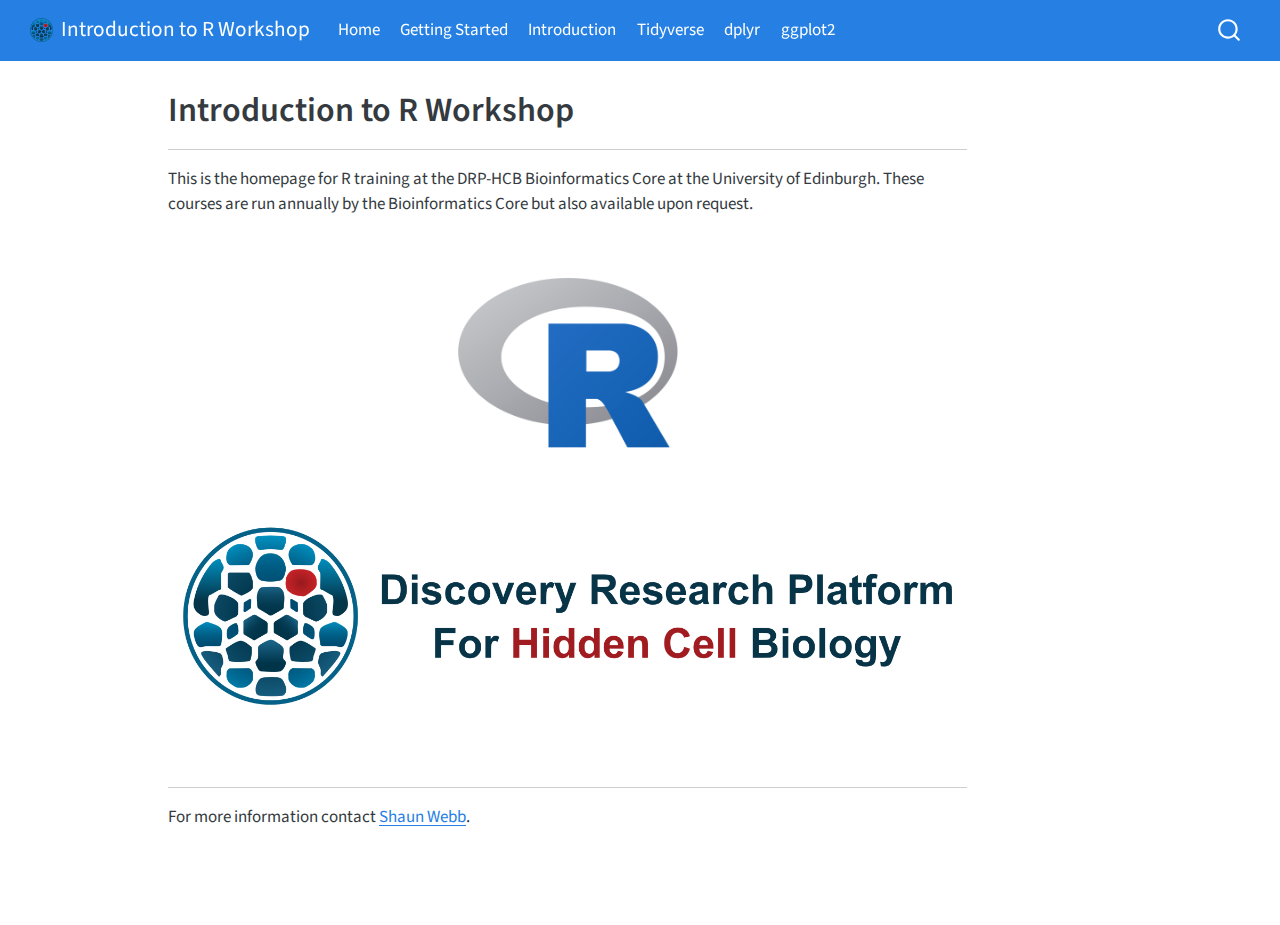
<file: docs/index.html>
<!DOCTYPE html>
<html xmlns="http://www.w3.org/1999/xhtml" lang="en" xml:lang="en"><head>

<meta charset="utf-8">
<meta name="generator" content="quarto-1.4.554">

<meta name="viewport" content="width=device-width, initial-scale=1.0, user-scalable=yes">


<title>Introduction to R Workshop</title>
<style>
code{white-space: pre-wrap;}
span.smallcaps{font-variant: small-caps;}
div.columns{display: flex; gap: min(4vw, 1.5em);}
div.column{flex: auto; overflow-x: auto;}
div.hanging-indent{margin-left: 1.5em; text-indent: -1.5em;}
ul.task-list{list-style: none;}
ul.task-list li input[type="checkbox"] {
  width: 0.8em;
  margin: 0 0.8em 0.2em -1em; /* quarto-specific, see https://github.com/quarto-dev/quarto-cli/issues/4556 */ 
  vertical-align: middle;
}
</style>


<script src="site_libs/quarto-nav/quarto-nav.js"></script>
<script src="site_libs/quarto-nav/headroom.min.js"></script>
<script src="site_libs/clipboard/clipboard.min.js"></script>
<script src="site_libs/quarto-search/autocomplete.umd.js"></script>
<script src="site_libs/quarto-search/fuse.min.js"></script>
<script src="site_libs/quarto-search/quarto-search.js"></script>
<meta name="quarto:offset" content="./">
<script src="site_libs/quarto-html/quarto.js"></script>
<script src="site_libs/quarto-html/popper.min.js"></script>
<script src="site_libs/quarto-html/tippy.umd.min.js"></script>
<script src="site_libs/quarto-html/anchor.min.js"></script>
<link href="site_libs/quarto-html/tippy.css" rel="stylesheet">
<link href="site_libs/quarto-html/quarto-syntax-highlighting.css" rel="stylesheet" id="quarto-text-highlighting-styles">
<script src="site_libs/bootstrap/bootstrap.min.js"></script>
<link href="site_libs/bootstrap/bootstrap-icons.css" rel="stylesheet">
<link href="site_libs/bootstrap/bootstrap.min.css" rel="stylesheet" id="quarto-bootstrap" data-mode="light">
<script id="quarto-search-options" type="application/json">{
  "location": "navbar",
  "copy-button": false,
  "collapse-after": 3,
  "panel-placement": "end",
  "type": "overlay",
  "limit": 50,
  "keyboard-shortcut": [
    "f",
    "/",
    "s"
  ],
  "show-item-context": false,
  "language": {
    "search-no-results-text": "No results",
    "search-matching-documents-text": "matching documents",
    "search-copy-link-title": "Copy link to search",
    "search-hide-matches-text": "Hide additional matches",
    "search-more-match-text": "more match in this document",
    "search-more-matches-text": "more matches in this document",
    "search-clear-button-title": "Clear",
    "search-text-placeholder": "",
    "search-detached-cancel-button-title": "Cancel",
    "search-submit-button-title": "Submit",
    "search-label": "Search"
  }
}</script>


<link rel="stylesheet" href="styles.css">
</head>

<body class="nav-fixed">

<div id="quarto-search-results"></div>
  <header id="quarto-header" class="headroom fixed-top">
    <nav class="navbar navbar-expand-lg " data-bs-theme="dark">
      <div class="navbar-container container-fluid">
      <div class="navbar-brand-container mx-auto">
    <a href="./index.html" class="navbar-brand navbar-brand-logo">
    <img src="./images/DRP_Logo_only_square_transparent.png" alt="" class="navbar-logo">
    </a>
    <a class="navbar-brand" href="./index.html">
    <span class="navbar-title">Introduction to R Workshop</span>
    </a>
  </div>
            <div id="quarto-search" class="" title="Search"></div>
          <button class="navbar-toggler" type="button" data-bs-toggle="collapse" data-bs-target="#navbarCollapse" aria-controls="navbarCollapse" aria-expanded="false" aria-label="Toggle navigation" onclick="if (window.quartoToggleHeadroom) { window.quartoToggleHeadroom(); }">
  <span class="navbar-toggler-icon"></span>
</button>
          <div class="collapse navbar-collapse" id="navbarCollapse">
            <ul class="navbar-nav navbar-nav-scroll me-auto">
  <li class="nav-item">
    <a class="nav-link active" href="./index.html" aria-current="page"> 
<span class="menu-text">Home</span></a>
  </li>  
  <li class="nav-item">
    <a class="nav-link" href="./01-start.html"> 
<span class="menu-text">Getting Started</span></a>
  </li>  
  <li class="nav-item">
    <a class="nav-link" href="./02-IntroR.html"> 
<span class="menu-text">Introduction</span></a>
  </li>  
  <li class="nav-item">
    <a class="nav-link" href="./03-tidyverse.html"> 
<span class="menu-text">Tidyverse</span></a>
  </li>  
  <li class="nav-item">
    <a class="nav-link" href="./04-dplyr.html"> 
<span class="menu-text">dplyr</span></a>
  </li>  
  <li class="nav-item">
    <a class="nav-link" href="./05-ggplot2.html"> 
<span class="menu-text">ggplot2</span></a>
  </li>  
</ul>
          </div> <!-- /navcollapse -->
          <div class="quarto-navbar-tools">
</div>
      </div> <!-- /container-fluid -->
    </nav>
</header>
<!-- content -->
<div id="quarto-content" class="quarto-container page-columns page-rows-contents page-layout-article page-navbar">
<!-- sidebar -->
<!-- margin-sidebar -->
    <div id="quarto-margin-sidebar" class="sidebar margin-sidebar">
        
    </div>
<!-- main -->
<main class="content" id="quarto-document-content">

<header id="title-block-header" class="quarto-title-block default">
<div class="quarto-title">
<h1 class="title">Introduction to R Workshop</h1>
</div>



<div class="quarto-title-meta">

    
  
    
  </div>
  


</header>


<hr>
<p>This is the homepage for R training at the DRP-HCB Bioinformatics Core at the University of Edinburgh. These courses are run annually by the Bioinformatics Core but also available upon request.</p>
<p><br></p>
<div class="quarto-figure quarto-figure-center">
<figure class="figure">
<p><img src="images/R_logo.png" class="img-fluid quarto-figure quarto-figure-center figure-img" width="220"></p>
</figure>
</div>
<p><br></p>
<div class="quarto-figure quarto-figure-center">
<figure class="figure">
<p><img src="images/DRP_banner_transparent2.png" class="img-fluid quarto-figure quarto-figure-center figure-img"></p>
</figure>
</div>
<p><br></p>
<hr>
<p>For more information contact <a href="mailto:shaun.webb@ed.ac.uk">Shaun Webb</a>.</p>



</main> <!-- /main -->
<script id="quarto-html-after-body" type="application/javascript">
window.document.addEventListener("DOMContentLoaded", function (event) {
  const toggleBodyColorMode = (bsSheetEl) => {
    const mode = bsSheetEl.getAttribute("data-mode");
    const bodyEl = window.document.querySelector("body");
    if (mode === "dark") {
      bodyEl.classList.add("quarto-dark");
      bodyEl.classList.remove("quarto-light");
    } else {
      bodyEl.classList.add("quarto-light");
      bodyEl.classList.remove("quarto-dark");
    }
  }
  const toggleBodyColorPrimary = () => {
    const bsSheetEl = window.document.querySelector("link#quarto-bootstrap");
    if (bsSheetEl) {
      toggleBodyColorMode(bsSheetEl);
    }
  }
  toggleBodyColorPrimary();  
  const icon = "";
  const anchorJS = new window.AnchorJS();
  anchorJS.options = {
    placement: 'right',
    icon: icon
  };
  anchorJS.add('.anchored');
  const isCodeAnnotation = (el) => {
    for (const clz of el.classList) {
      if (clz.startsWith('code-annotation-')) {                     
        return true;
      }
    }
    return false;
  }
  const clipboard = new window.ClipboardJS('.code-copy-button', {
    text: function(trigger) {
      const codeEl = trigger.previousElementSibling.cloneNode(true);
      for (const childEl of codeEl.children) {
        if (isCodeAnnotation(childEl)) {
          childEl.remove();
        }
      }
      return codeEl.innerText;
    }
  });
  clipboard.on('success', function(e) {
    // button target
    const button = e.trigger;
    // don't keep focus
    button.blur();
    // flash "checked"
    button.classList.add('code-copy-button-checked');
    var currentTitle = button.getAttribute("title");
    button.setAttribute("title", "Copied!");
    let tooltip;
    if (window.bootstrap) {
      button.setAttribute("data-bs-toggle", "tooltip");
      button.setAttribute("data-bs-placement", "left");
      button.setAttribute("data-bs-title", "Copied!");
      tooltip = new bootstrap.Tooltip(button, 
        { trigger: "manual", 
          customClass: "code-copy-button-tooltip",
          offset: [0, -8]});
      tooltip.show();    
    }
    setTimeout(function() {
      if (tooltip) {
        tooltip.hide();
        button.removeAttribute("data-bs-title");
        button.removeAttribute("data-bs-toggle");
        button.removeAttribute("data-bs-placement");
      }
      button.setAttribute("title", currentTitle);
      button.classList.remove('code-copy-button-checked');
    }, 1000);
    // clear code selection
    e.clearSelection();
  });
    var localhostRegex = new RegExp(/^(?:http|https):\/\/localhost\:?[0-9]*\//);
    var mailtoRegex = new RegExp(/^mailto:/);
      var filterRegex = new RegExp('/' + window.location.host + '/');
    var isInternal = (href) => {
        return filterRegex.test(href) || localhostRegex.test(href) || mailtoRegex.test(href);
    }
    // Inspect non-navigation links and adorn them if external
 	var links = window.document.querySelectorAll('a[href]:not(.nav-link):not(.navbar-brand):not(.toc-action):not(.sidebar-link):not(.sidebar-item-toggle):not(.pagination-link):not(.no-external):not([aria-hidden]):not(.dropdown-item):not(.quarto-navigation-tool)');
    for (var i=0; i<links.length; i++) {
      const link = links[i];
      if (!isInternal(link.href)) {
        // undo the damage that might have been done by quarto-nav.js in the case of
        // links that we want to consider external
        if (link.dataset.originalHref !== undefined) {
          link.href = link.dataset.originalHref;
        }
          // target, if specified
          link.setAttribute("target", "_blank");
          if (link.getAttribute("rel") === null) {
            link.setAttribute("rel", "noopener");
          }
      }
    }
  function tippyHover(el, contentFn, onTriggerFn, onUntriggerFn) {
    const config = {
      allowHTML: true,
      maxWidth: 500,
      delay: 100,
      arrow: false,
      appendTo: function(el) {
          return el.parentElement;
      },
      interactive: true,
      interactiveBorder: 10,
      theme: 'quarto',
      placement: 'bottom-start',
    };
    if (contentFn) {
      config.content = contentFn;
    }
    if (onTriggerFn) {
      config.onTrigger = onTriggerFn;
    }
    if (onUntriggerFn) {
      config.onUntrigger = onUntriggerFn;
    }
    window.tippy(el, config); 
  }
  const noterefs = window.document.querySelectorAll('a[role="doc-noteref"]');
  for (var i=0; i<noterefs.length; i++) {
    const ref = noterefs[i];
    tippyHover(ref, function() {
      // use id or data attribute instead here
      let href = ref.getAttribute('data-footnote-href') || ref.getAttribute('href');
      try { href = new URL(href).hash; } catch {}
      const id = href.replace(/^#\/?/, "");
      const note = window.document.getElementById(id);
      if (note) {
        return note.innerHTML;
      } else {
        return "";
      }
    });
  }
  const xrefs = window.document.querySelectorAll('a.quarto-xref');
  const processXRef = (id, note) => {
    // Strip column container classes
    const stripColumnClz = (el) => {
      el.classList.remove("page-full", "page-columns");
      if (el.children) {
        for (const child of el.children) {
          stripColumnClz(child);
        }
      }
    }
    stripColumnClz(note)
    if (id === null || id.startsWith('sec-')) {
      // Special case sections, only their first couple elements
      const container = document.createElement("div");
      if (note.children && note.children.length > 2) {
        container.appendChild(note.children[0].cloneNode(true));
        for (let i = 1; i < note.children.length; i++) {
          const child = note.children[i];
          if (child.tagName === "P" && child.innerText === "") {
            continue;
          } else {
            container.appendChild(child.cloneNode(true));
            break;
          }
        }
        if (window.Quarto?.typesetMath) {
          window.Quarto.typesetMath(container);
        }
        return container.innerHTML
      } else {
        if (window.Quarto?.typesetMath) {
          window.Quarto.typesetMath(note);
        }
        return note.innerHTML;
      }
    } else {
      // Remove any anchor links if they are present
      const anchorLink = note.querySelector('a.anchorjs-link');
      if (anchorLink) {
        anchorLink.remove();
      }
      if (window.Quarto?.typesetMath) {
        window.Quarto.typesetMath(note);
      }
      // TODO in 1.5, we should make sure this works without a callout special case
      if (note.classList.contains("callout")) {
        return note.outerHTML;
      } else {
        return note.innerHTML;
      }
    }
  }
  for (var i=0; i<xrefs.length; i++) {
    const xref = xrefs[i];
    tippyHover(xref, undefined, function(instance) {
      instance.disable();
      let url = xref.getAttribute('href');
      let hash = undefined; 
      if (url.startsWith('#')) {
        hash = url;
      } else {
        try { hash = new URL(url).hash; } catch {}
      }
      if (hash) {
        const id = hash.replace(/^#\/?/, "");
        const note = window.document.getElementById(id);
        if (note !== null) {
          try {
            const html = processXRef(id, note.cloneNode(true));
            instance.setContent(html);
          } finally {
            instance.enable();
            instance.show();
          }
        } else {
          // See if we can fetch this
          fetch(url.split('#')[0])
          .then(res => res.text())
          .then(html => {
            const parser = new DOMParser();
            const htmlDoc = parser.parseFromString(html, "text/html");
            const note = htmlDoc.getElementById(id);
            if (note !== null) {
              const html = processXRef(id, note);
              instance.setContent(html);
            } 
          }).finally(() => {
            instance.enable();
            instance.show();
          });
        }
      } else {
        // See if we can fetch a full url (with no hash to target)
        // This is a special case and we should probably do some content thinning / targeting
        fetch(url)
        .then(res => res.text())
        .then(html => {
          const parser = new DOMParser();
          const htmlDoc = parser.parseFromString(html, "text/html");
          const note = htmlDoc.querySelector('main.content');
          if (note !== null) {
            // This should only happen for chapter cross references
            // (since there is no id in the URL)
            // remove the first header
            if (note.children.length > 0 && note.children[0].tagName === "HEADER") {
              note.children[0].remove();
            }
            const html = processXRef(null, note);
            instance.setContent(html);
          } 
        }).finally(() => {
          instance.enable();
          instance.show();
        });
      }
    }, function(instance) {
    });
  }
      let selectedAnnoteEl;
      const selectorForAnnotation = ( cell, annotation) => {
        let cellAttr = 'data-code-cell="' + cell + '"';
        let lineAttr = 'data-code-annotation="' +  annotation + '"';
        const selector = 'span[' + cellAttr + '][' + lineAttr + ']';
        return selector;
      }
      const selectCodeLines = (annoteEl) => {
        const doc = window.document;
        const targetCell = annoteEl.getAttribute("data-target-cell");
        const targetAnnotation = annoteEl.getAttribute("data-target-annotation");
        const annoteSpan = window.document.querySelector(selectorForAnnotation(targetCell, targetAnnotation));
        const lines = annoteSpan.getAttribute("data-code-lines").split(",");
        const lineIds = lines.map((line) => {
          return targetCell + "-" + line;
        })
        let top = null;
        let height = null;
        let parent = null;
        if (lineIds.length > 0) {
            //compute the position of the single el (top and bottom and make a div)
            const el = window.document.getElementById(lineIds[0]);
            top = el.offsetTop;
            height = el.offsetHeight;
            parent = el.parentElement.parentElement;
          if (lineIds.length > 1) {
            const lastEl = window.document.getElementById(lineIds[lineIds.length - 1]);
            const bottom = lastEl.offsetTop + lastEl.offsetHeight;
            height = bottom - top;
          }
          if (top !== null && height !== null && parent !== null) {
            // cook up a div (if necessary) and position it 
            let div = window.document.getElementById("code-annotation-line-highlight");
            if (div === null) {
              div = window.document.createElement("div");
              div.setAttribute("id", "code-annotation-line-highlight");
              div.style.position = 'absolute';
              parent.appendChild(div);
            }
            div.style.top = top - 2 + "px";
            div.style.height = height + 4 + "px";
            div.style.left = 0;
            let gutterDiv = window.document.getElementById("code-annotation-line-highlight-gutter");
            if (gutterDiv === null) {
              gutterDiv = window.document.createElement("div");
              gutterDiv.setAttribute("id", "code-annotation-line-highlight-gutter");
              gutterDiv.style.position = 'absolute';
              const codeCell = window.document.getElementById(targetCell);
              const gutter = codeCell.querySelector('.code-annotation-gutter');
              gutter.appendChild(gutterDiv);
            }
            gutterDiv.style.top = top - 2 + "px";
            gutterDiv.style.height = height + 4 + "px";
          }
          selectedAnnoteEl = annoteEl;
        }
      };
      const unselectCodeLines = () => {
        const elementsIds = ["code-annotation-line-highlight", "code-annotation-line-highlight-gutter"];
        elementsIds.forEach((elId) => {
          const div = window.document.getElementById(elId);
          if (div) {
            div.remove();
          }
        });
        selectedAnnoteEl = undefined;
      };
        // Handle positioning of the toggle
    window.addEventListener(
      "resize",
      throttle(() => {
        elRect = undefined;
        if (selectedAnnoteEl) {
          selectCodeLines(selectedAnnoteEl);
        }
      }, 10)
    );
    function throttle(fn, ms) {
    let throttle = false;
    let timer;
      return (...args) => {
        if(!throttle) { // first call gets through
            fn.apply(this, args);
            throttle = true;
        } else { // all the others get throttled
            if(timer) clearTimeout(timer); // cancel #2
            timer = setTimeout(() => {
              fn.apply(this, args);
              timer = throttle = false;
            }, ms);
        }
      };
    }
      // Attach click handler to the DT
      const annoteDls = window.document.querySelectorAll('dt[data-target-cell]');
      for (const annoteDlNode of annoteDls) {
        annoteDlNode.addEventListener('click', (event) => {
          const clickedEl = event.target;
          if (clickedEl !== selectedAnnoteEl) {
            unselectCodeLines();
            const activeEl = window.document.querySelector('dt[data-target-cell].code-annotation-active');
            if (activeEl) {
              activeEl.classList.remove('code-annotation-active');
            }
            selectCodeLines(clickedEl);
            clickedEl.classList.add('code-annotation-active');
          } else {
            // Unselect the line
            unselectCodeLines();
            clickedEl.classList.remove('code-annotation-active');
          }
        });
      }
  const findCites = (el) => {
    const parentEl = el.parentElement;
    if (parentEl) {
      const cites = parentEl.dataset.cites;
      if (cites) {
        return {
          el,
          cites: cites.split(' ')
        };
      } else {
        return findCites(el.parentElement)
      }
    } else {
      return undefined;
    }
  };
  var bibliorefs = window.document.querySelectorAll('a[role="doc-biblioref"]');
  for (var i=0; i<bibliorefs.length; i++) {
    const ref = bibliorefs[i];
    const citeInfo = findCites(ref);
    if (citeInfo) {
      tippyHover(citeInfo.el, function() {
        var popup = window.document.createElement('div');
        citeInfo.cites.forEach(function(cite) {
          var citeDiv = window.document.createElement('div');
          citeDiv.classList.add('hanging-indent');
          citeDiv.classList.add('csl-entry');
          var biblioDiv = window.document.getElementById('ref-' + cite);
          if (biblioDiv) {
            citeDiv.innerHTML = biblioDiv.innerHTML;
          }
          popup.appendChild(citeDiv);
        });
        return popup.innerHTML;
      });
    }
  }
});
</script>
</div> <!-- /content -->




</body></html>
</file>
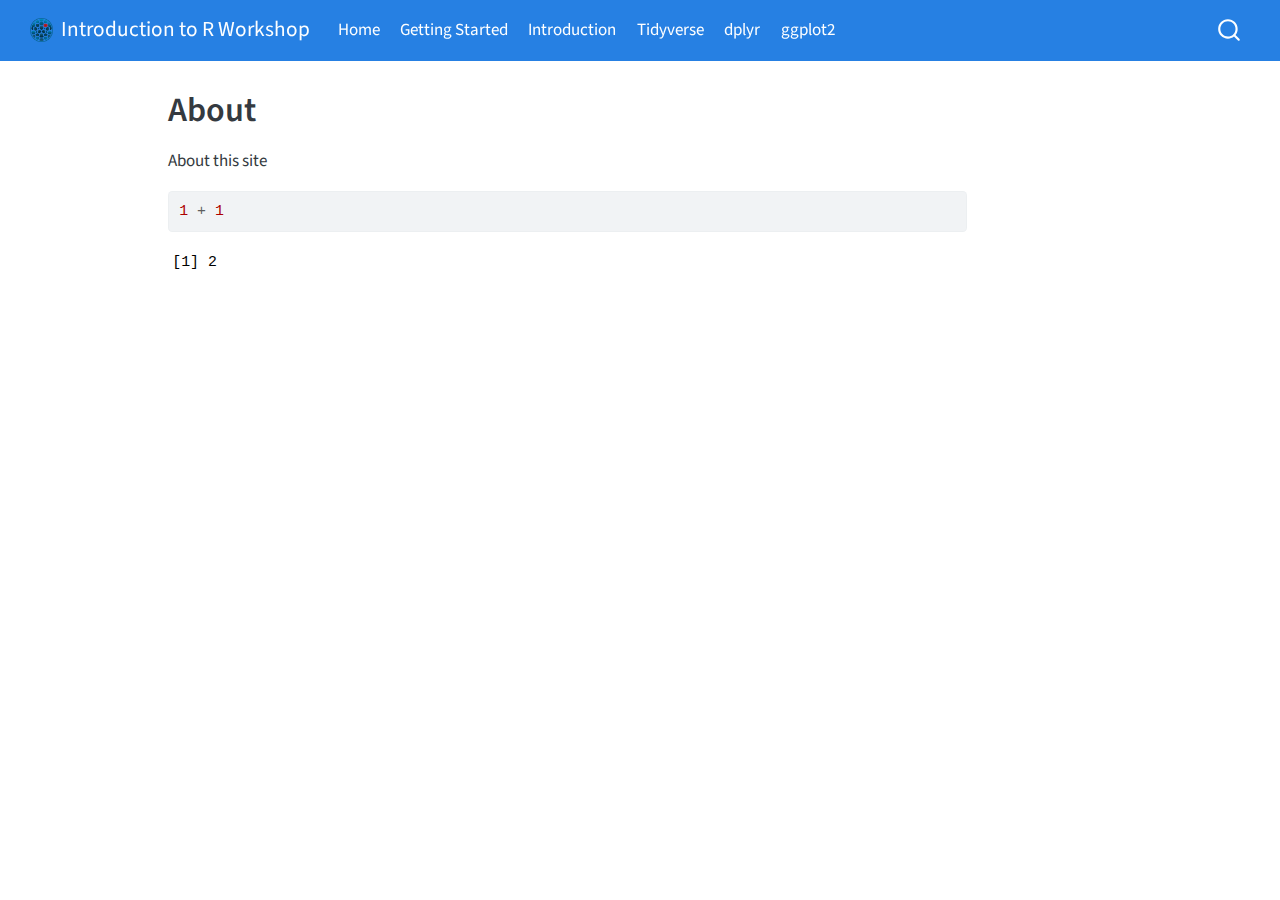
<file: docs/about.html>
<!DOCTYPE html>
<html xmlns="http://www.w3.org/1999/xhtml" lang="en" xml:lang="en"><head>

<meta charset="utf-8">
<meta name="generator" content="quarto-1.4.554">

<meta name="viewport" content="width=device-width, initial-scale=1.0, user-scalable=yes">


<title>Introduction to R Workshop - About</title>
<style>
code{white-space: pre-wrap;}
span.smallcaps{font-variant: small-caps;}
div.columns{display: flex; gap: min(4vw, 1.5em);}
div.column{flex: auto; overflow-x: auto;}
div.hanging-indent{margin-left: 1.5em; text-indent: -1.5em;}
ul.task-list{list-style: none;}
ul.task-list li input[type="checkbox"] {
  width: 0.8em;
  margin: 0 0.8em 0.2em -1em; /* quarto-specific, see https://github.com/quarto-dev/quarto-cli/issues/4556 */ 
  vertical-align: middle;
}
/* CSS for syntax highlighting */
pre > code.sourceCode { white-space: pre; position: relative; }
pre > code.sourceCode > span { line-height: 1.25; }
pre > code.sourceCode > span:empty { height: 1.2em; }
.sourceCode { overflow: visible; }
code.sourceCode > span { color: inherit; text-decoration: inherit; }
div.sourceCode { margin: 1em 0; }
pre.sourceCode { margin: 0; }
@media screen {
div.sourceCode { overflow: auto; }
}
@media print {
pre > code.sourceCode { white-space: pre-wrap; }
pre > code.sourceCode > span { text-indent: -5em; padding-left: 5em; }
}
pre.numberSource code
  { counter-reset: source-line 0; }
pre.numberSource code > span
  { position: relative; left: -4em; counter-increment: source-line; }
pre.numberSource code > span > a:first-child::before
  { content: counter(source-line);
    position: relative; left: -1em; text-align: right; vertical-align: baseline;
    border: none; display: inline-block;
    -webkit-touch-callout: none; -webkit-user-select: none;
    -khtml-user-select: none; -moz-user-select: none;
    -ms-user-select: none; user-select: none;
    padding: 0 4px; width: 4em;
  }
pre.numberSource { margin-left: 3em;  padding-left: 4px; }
div.sourceCode
  {   }
@media screen {
pre > code.sourceCode > span > a:first-child::before { text-decoration: underline; }
}
</style>


<script src="site_libs/quarto-nav/quarto-nav.js"></script>
<script src="site_libs/quarto-nav/headroom.min.js"></script>
<script src="site_libs/clipboard/clipboard.min.js"></script>
<script src="site_libs/quarto-search/autocomplete.umd.js"></script>
<script src="site_libs/quarto-search/fuse.min.js"></script>
<script src="site_libs/quarto-search/quarto-search.js"></script>
<meta name="quarto:offset" content="./">
<script src="site_libs/quarto-html/quarto.js"></script>
<script src="site_libs/quarto-html/popper.min.js"></script>
<script src="site_libs/quarto-html/tippy.umd.min.js"></script>
<script src="site_libs/quarto-html/anchor.min.js"></script>
<link href="site_libs/quarto-html/tippy.css" rel="stylesheet">
<link href="site_libs/quarto-html/quarto-syntax-highlighting.css" rel="stylesheet" id="quarto-text-highlighting-styles">
<script src="site_libs/bootstrap/bootstrap.min.js"></script>
<link href="site_libs/bootstrap/bootstrap-icons.css" rel="stylesheet">
<link href="site_libs/bootstrap/bootstrap.min.css" rel="stylesheet" id="quarto-bootstrap" data-mode="light">
<script id="quarto-search-options" type="application/json">{
  "location": "navbar",
  "copy-button": false,
  "collapse-after": 3,
  "panel-placement": "end",
  "type": "overlay",
  "limit": 50,
  "keyboard-shortcut": [
    "f",
    "/",
    "s"
  ],
  "show-item-context": false,
  "language": {
    "search-no-results-text": "No results",
    "search-matching-documents-text": "matching documents",
    "search-copy-link-title": "Copy link to search",
    "search-hide-matches-text": "Hide additional matches",
    "search-more-match-text": "more match in this document",
    "search-more-matches-text": "more matches in this document",
    "search-clear-button-title": "Clear",
    "search-text-placeholder": "",
    "search-detached-cancel-button-title": "Cancel",
    "search-submit-button-title": "Submit",
    "search-label": "Search"
  }
}</script>


<link rel="stylesheet" href="styles.css">
</head>

<body class="nav-fixed">

<div id="quarto-search-results"></div>
  <header id="quarto-header" class="headroom fixed-top">
    <nav class="navbar navbar-expand-lg " data-bs-theme="dark">
      <div class="navbar-container container-fluid">
      <div class="navbar-brand-container mx-auto">
    <a href="./index.html" class="navbar-brand navbar-brand-logo">
    <img src="./images/DRP_Logo_only_square_transparent.png" alt="" class="navbar-logo">
    </a>
    <a class="navbar-brand" href="./index.html">
    <span class="navbar-title">Introduction to R Workshop</span>
    </a>
  </div>
            <div id="quarto-search" class="" title="Search"></div>
          <button class="navbar-toggler" type="button" data-bs-toggle="collapse" data-bs-target="#navbarCollapse" aria-controls="navbarCollapse" aria-expanded="false" aria-label="Toggle navigation" onclick="if (window.quartoToggleHeadroom) { window.quartoToggleHeadroom(); }">
  <span class="navbar-toggler-icon"></span>
</button>
          <div class="collapse navbar-collapse" id="navbarCollapse">
            <ul class="navbar-nav navbar-nav-scroll me-auto">
  <li class="nav-item">
    <a class="nav-link" href="./index.html"> 
<span class="menu-text">Home</span></a>
  </li>  
  <li class="nav-item">
    <a class="nav-link" href="./01-start.html"> 
<span class="menu-text">Getting Started</span></a>
  </li>  
  <li class="nav-item">
    <a class="nav-link" href="./02-IntroR.html"> 
<span class="menu-text">Introduction</span></a>
  </li>  
  <li class="nav-item">
    <a class="nav-link" href="./03-tidyverse.html"> 
<span class="menu-text">Tidyverse</span></a>
  </li>  
  <li class="nav-item">
    <a class="nav-link" href="./04-dplyr.html"> 
<span class="menu-text">dplyr</span></a>
  </li>  
  <li class="nav-item">
    <a class="nav-link" href="./05-ggplot2.html"> 
<span class="menu-text">ggplot2</span></a>
  </li>  
</ul>
          </div> <!-- /navcollapse -->
          <div class="quarto-navbar-tools">
</div>
      </div> <!-- /container-fluid -->
    </nav>
</header>
<!-- content -->
<div id="quarto-content" class="quarto-container page-columns page-rows-contents page-layout-article page-navbar">
<!-- sidebar -->
<!-- margin-sidebar -->
    <div id="quarto-margin-sidebar" class="sidebar margin-sidebar">
        
    </div>
<!-- main -->
<main class="content" id="quarto-document-content">

<header id="title-block-header" class="quarto-title-block default">
<div class="quarto-title">
<h1 class="title">About</h1>
</div>



<div class="quarto-title-meta">

    
  
    
  </div>
  


</header>


<p>About this site</p>
<div class="cell">
<div class="sourceCode cell-code" id="cb1"><pre class="sourceCode r code-with-copy"><code class="sourceCode r"><span id="cb1-1"><a href="#cb1-1" aria-hidden="true" tabindex="-1"></a><span class="dv">1</span> <span class="sc">+</span> <span class="dv">1</span></span></code><button title="Copy to Clipboard" class="code-copy-button"><i class="bi"></i></button></pre></div>
<div class="cell-output cell-output-stdout">
<pre><code>[1] 2</code></pre>
</div>
</div>



</main> <!-- /main -->
<script id="quarto-html-after-body" type="application/javascript">
window.document.addEventListener("DOMContentLoaded", function (event) {
  const toggleBodyColorMode = (bsSheetEl) => {
    const mode = bsSheetEl.getAttribute("data-mode");
    const bodyEl = window.document.querySelector("body");
    if (mode === "dark") {
      bodyEl.classList.add("quarto-dark");
      bodyEl.classList.remove("quarto-light");
    } else {
      bodyEl.classList.add("quarto-light");
      bodyEl.classList.remove("quarto-dark");
    }
  }
  const toggleBodyColorPrimary = () => {
    const bsSheetEl = window.document.querySelector("link#quarto-bootstrap");
    if (bsSheetEl) {
      toggleBodyColorMode(bsSheetEl);
    }
  }
  toggleBodyColorPrimary();  
  const icon = "";
  const anchorJS = new window.AnchorJS();
  anchorJS.options = {
    placement: 'right',
    icon: icon
  };
  anchorJS.add('.anchored');
  const isCodeAnnotation = (el) => {
    for (const clz of el.classList) {
      if (clz.startsWith('code-annotation-')) {                     
        return true;
      }
    }
    return false;
  }
  const clipboard = new window.ClipboardJS('.code-copy-button', {
    text: function(trigger) {
      const codeEl = trigger.previousElementSibling.cloneNode(true);
      for (const childEl of codeEl.children) {
        if (isCodeAnnotation(childEl)) {
          childEl.remove();
        }
      }
      return codeEl.innerText;
    }
  });
  clipboard.on('success', function(e) {
    // button target
    const button = e.trigger;
    // don't keep focus
    button.blur();
    // flash "checked"
    button.classList.add('code-copy-button-checked');
    var currentTitle = button.getAttribute("title");
    button.setAttribute("title", "Copied!");
    let tooltip;
    if (window.bootstrap) {
      button.setAttribute("data-bs-toggle", "tooltip");
      button.setAttribute("data-bs-placement", "left");
      button.setAttribute("data-bs-title", "Copied!");
      tooltip = new bootstrap.Tooltip(button, 
        { trigger: "manual", 
          customClass: "code-copy-button-tooltip",
          offset: [0, -8]});
      tooltip.show();    
    }
    setTimeout(function() {
      if (tooltip) {
        tooltip.hide();
        button.removeAttribute("data-bs-title");
        button.removeAttribute("data-bs-toggle");
        button.removeAttribute("data-bs-placement");
      }
      button.setAttribute("title", currentTitle);
      button.classList.remove('code-copy-button-checked');
    }, 1000);
    // clear code selection
    e.clearSelection();
  });
    var localhostRegex = new RegExp(/^(?:http|https):\/\/localhost\:?[0-9]*\//);
    var mailtoRegex = new RegExp(/^mailto:/);
      var filterRegex = new RegExp('/' + window.location.host + '/');
    var isInternal = (href) => {
        return filterRegex.test(href) || localhostRegex.test(href) || mailtoRegex.test(href);
    }
    // Inspect non-navigation links and adorn them if external
 	var links = window.document.querySelectorAll('a[href]:not(.nav-link):not(.navbar-brand):not(.toc-action):not(.sidebar-link):not(.sidebar-item-toggle):not(.pagination-link):not(.no-external):not([aria-hidden]):not(.dropdown-item):not(.quarto-navigation-tool)');
    for (var i=0; i<links.length; i++) {
      const link = links[i];
      if (!isInternal(link.href)) {
        // undo the damage that might have been done by quarto-nav.js in the case of
        // links that we want to consider external
        if (link.dataset.originalHref !== undefined) {
          link.href = link.dataset.originalHref;
        }
          // target, if specified
          link.setAttribute("target", "_blank");
          if (link.getAttribute("rel") === null) {
            link.setAttribute("rel", "noopener");
          }
      }
    }
  function tippyHover(el, contentFn, onTriggerFn, onUntriggerFn) {
    const config = {
      allowHTML: true,
      maxWidth: 500,
      delay: 100,
      arrow: false,
      appendTo: function(el) {
          return el.parentElement;
      },
      interactive: true,
      interactiveBorder: 10,
      theme: 'quarto',
      placement: 'bottom-start',
    };
    if (contentFn) {
      config.content = contentFn;
    }
    if (onTriggerFn) {
      config.onTrigger = onTriggerFn;
    }
    if (onUntriggerFn) {
      config.onUntrigger = onUntriggerFn;
    }
    window.tippy(el, config); 
  }
  const noterefs = window.document.querySelectorAll('a[role="doc-noteref"]');
  for (var i=0; i<noterefs.length; i++) {
    const ref = noterefs[i];
    tippyHover(ref, function() {
      // use id or data attribute instead here
      let href = ref.getAttribute('data-footnote-href') || ref.getAttribute('href');
      try { href = new URL(href).hash; } catch {}
      const id = href.replace(/^#\/?/, "");
      const note = window.document.getElementById(id);
      if (note) {
        return note.innerHTML;
      } else {
        return "";
      }
    });
  }
  const xrefs = window.document.querySelectorAll('a.quarto-xref');
  const processXRef = (id, note) => {
    // Strip column container classes
    const stripColumnClz = (el) => {
      el.classList.remove("page-full", "page-columns");
      if (el.children) {
        for (const child of el.children) {
          stripColumnClz(child);
        }
      }
    }
    stripColumnClz(note)
    if (id === null || id.startsWith('sec-')) {
      // Special case sections, only their first couple elements
      const container = document.createElement("div");
      if (note.children && note.children.length > 2) {
        container.appendChild(note.children[0].cloneNode(true));
        for (let i = 1; i < note.children.length; i++) {
          const child = note.children[i];
          if (child.tagName === "P" && child.innerText === "") {
            continue;
          } else {
            container.appendChild(child.cloneNode(true));
            break;
          }
        }
        if (window.Quarto?.typesetMath) {
          window.Quarto.typesetMath(container);
        }
        return container.innerHTML
      } else {
        if (window.Quarto?.typesetMath) {
          window.Quarto.typesetMath(note);
        }
        return note.innerHTML;
      }
    } else {
      // Remove any anchor links if they are present
      const anchorLink = note.querySelector('a.anchorjs-link');
      if (anchorLink) {
        anchorLink.remove();
      }
      if (window.Quarto?.typesetMath) {
        window.Quarto.typesetMath(note);
      }
      // TODO in 1.5, we should make sure this works without a callout special case
      if (note.classList.contains("callout")) {
        return note.outerHTML;
      } else {
        return note.innerHTML;
      }
    }
  }
  for (var i=0; i<xrefs.length; i++) {
    const xref = xrefs[i];
    tippyHover(xref, undefined, function(instance) {
      instance.disable();
      let url = xref.getAttribute('href');
      let hash = undefined; 
      if (url.startsWith('#')) {
        hash = url;
      } else {
        try { hash = new URL(url).hash; } catch {}
      }
      if (hash) {
        const id = hash.replace(/^#\/?/, "");
        const note = window.document.getElementById(id);
        if (note !== null) {
          try {
            const html = processXRef(id, note.cloneNode(true));
            instance.setContent(html);
          } finally {
            instance.enable();
            instance.show();
          }
        } else {
          // See if we can fetch this
          fetch(url.split('#')[0])
          .then(res => res.text())
          .then(html => {
            const parser = new DOMParser();
            const htmlDoc = parser.parseFromString(html, "text/html");
            const note = htmlDoc.getElementById(id);
            if (note !== null) {
              const html = processXRef(id, note);
              instance.setContent(html);
            } 
          }).finally(() => {
            instance.enable();
            instance.show();
          });
        }
      } else {
        // See if we can fetch a full url (with no hash to target)
        // This is a special case and we should probably do some content thinning / targeting
        fetch(url)
        .then(res => res.text())
        .then(html => {
          const parser = new DOMParser();
          const htmlDoc = parser.parseFromString(html, "text/html");
          const note = htmlDoc.querySelector('main.content');
          if (note !== null) {
            // This should only happen for chapter cross references
            // (since there is no id in the URL)
            // remove the first header
            if (note.children.length > 0 && note.children[0].tagName === "HEADER") {
              note.children[0].remove();
            }
            const html = processXRef(null, note);
            instance.setContent(html);
          } 
        }).finally(() => {
          instance.enable();
          instance.show();
        });
      }
    }, function(instance) {
    });
  }
      let selectedAnnoteEl;
      const selectorForAnnotation = ( cell, annotation) => {
        let cellAttr = 'data-code-cell="' + cell + '"';
        let lineAttr = 'data-code-annotation="' +  annotation + '"';
        const selector = 'span[' + cellAttr + '][' + lineAttr + ']';
        return selector;
      }
      const selectCodeLines = (annoteEl) => {
        const doc = window.document;
        const targetCell = annoteEl.getAttribute("data-target-cell");
        const targetAnnotation = annoteEl.getAttribute("data-target-annotation");
        const annoteSpan = window.document.querySelector(selectorForAnnotation(targetCell, targetAnnotation));
        const lines = annoteSpan.getAttribute("data-code-lines").split(",");
        const lineIds = lines.map((line) => {
          return targetCell + "-" + line;
        })
        let top = null;
        let height = null;
        let parent = null;
        if (lineIds.length > 0) {
            //compute the position of the single el (top and bottom and make a div)
            const el = window.document.getElementById(lineIds[0]);
            top = el.offsetTop;
            height = el.offsetHeight;
            parent = el.parentElement.parentElement;
          if (lineIds.length > 1) {
            const lastEl = window.document.getElementById(lineIds[lineIds.length - 1]);
            const bottom = lastEl.offsetTop + lastEl.offsetHeight;
            height = bottom - top;
          }
          if (top !== null && height !== null && parent !== null) {
            // cook up a div (if necessary) and position it 
            let div = window.document.getElementById("code-annotation-line-highlight");
            if (div === null) {
              div = window.document.createElement("div");
              div.setAttribute("id", "code-annotation-line-highlight");
              div.style.position = 'absolute';
              parent.appendChild(div);
            }
            div.style.top = top - 2 + "px";
            div.style.height = height + 4 + "px";
            div.style.left = 0;
            let gutterDiv = window.document.getElementById("code-annotation-line-highlight-gutter");
            if (gutterDiv === null) {
              gutterDiv = window.document.createElement("div");
              gutterDiv.setAttribute("id", "code-annotation-line-highlight-gutter");
              gutterDiv.style.position = 'absolute';
              const codeCell = window.document.getElementById(targetCell);
              const gutter = codeCell.querySelector('.code-annotation-gutter');
              gutter.appendChild(gutterDiv);
            }
            gutterDiv.style.top = top - 2 + "px";
            gutterDiv.style.height = height + 4 + "px";
          }
          selectedAnnoteEl = annoteEl;
        }
      };
      const unselectCodeLines = () => {
        const elementsIds = ["code-annotation-line-highlight", "code-annotation-line-highlight-gutter"];
        elementsIds.forEach((elId) => {
          const div = window.document.getElementById(elId);
          if (div) {
            div.remove();
          }
        });
        selectedAnnoteEl = undefined;
      };
        // Handle positioning of the toggle
    window.addEventListener(
      "resize",
      throttle(() => {
        elRect = undefined;
        if (selectedAnnoteEl) {
          selectCodeLines(selectedAnnoteEl);
        }
      }, 10)
    );
    function throttle(fn, ms) {
    let throttle = false;
    let timer;
      return (...args) => {
        if(!throttle) { // first call gets through
            fn.apply(this, args);
            throttle = true;
        } else { // all the others get throttled
            if(timer) clearTimeout(timer); // cancel #2
            timer = setTimeout(() => {
              fn.apply(this, args);
              timer = throttle = false;
            }, ms);
        }
      };
    }
      // Attach click handler to the DT
      const annoteDls = window.document.querySelectorAll('dt[data-target-cell]');
      for (const annoteDlNode of annoteDls) {
        annoteDlNode.addEventListener('click', (event) => {
          const clickedEl = event.target;
          if (clickedEl !== selectedAnnoteEl) {
            unselectCodeLines();
            const activeEl = window.document.querySelector('dt[data-target-cell].code-annotation-active');
            if (activeEl) {
              activeEl.classList.remove('code-annotation-active');
            }
            selectCodeLines(clickedEl);
            clickedEl.classList.add('code-annotation-active');
          } else {
            // Unselect the line
            unselectCodeLines();
            clickedEl.classList.remove('code-annotation-active');
          }
        });
      }
  const findCites = (el) => {
    const parentEl = el.parentElement;
    if (parentEl) {
      const cites = parentEl.dataset.cites;
      if (cites) {
        return {
          el,
          cites: cites.split(' ')
        };
      } else {
        return findCites(el.parentElement)
      }
    } else {
      return undefined;
    }
  };
  var bibliorefs = window.document.querySelectorAll('a[role="doc-biblioref"]');
  for (var i=0; i<bibliorefs.length; i++) {
    const ref = bibliorefs[i];
    const citeInfo = findCites(ref);
    if (citeInfo) {
      tippyHover(citeInfo.el, function() {
        var popup = window.document.createElement('div');
        citeInfo.cites.forEach(function(cite) {
          var citeDiv = window.document.createElement('div');
          citeDiv.classList.add('hanging-indent');
          citeDiv.classList.add('csl-entry');
          var biblioDiv = window.document.getElementById('ref-' + cite);
          if (biblioDiv) {
            citeDiv.innerHTML = biblioDiv.innerHTML;
          }
          popup.appendChild(citeDiv);
        });
        return popup.innerHTML;
      });
    }
  }
});
</script>
</div> <!-- /content -->




</body></html>
</file>
<file: docs/site_libs/quarto-html/tippy.css>
.tippy-box[data-animation=fade][data-state=hidden]{opacity:0}[data-tippy-root]{max-width:calc(100vw - 10px)}.tippy-box{position:relative;background-color:#333;color:#fff;border-radius:4px;font-size:14px;line-height:1.4;white-space:normal;outline:0;transition-property:transform,visibility,opacity}.tippy-box[data-placement^=top]>.tippy-arrow{bottom:0}.tippy-box[data-placement^=top]>.tippy-arrow:before{bottom:-7px;left:0;border-width:8px 8px 0;border-top-color:initial;transform-origin:center top}.tippy-box[data-placement^=bottom]>.tippy-arrow{top:0}.tippy-box[data-placement^=bottom]>.tippy-arrow:before{top:-7px;left:0;border-width:0 8px 8px;border-bottom-color:initial;transform-origin:center bottom}.tippy-box[data-placement^=left]>.tippy-arrow{right:0}.tippy-box[data-placement^=left]>.tippy-arrow:before{border-width:8px 0 8px 8px;border-left-color:initial;right:-7px;transform-origin:center left}.tippy-box[data-placement^=right]>.tippy-arrow{left:0}.tippy-box[data-placement^=right]>.tippy-arrow:before{left:-7px;border-width:8px 8px 8px 0;border-right-color:initial;transform-origin:center right}.tippy-box[data-inertia][data-state=visible]{transition-timing-function:cubic-bezier(.54,1.5,.38,1.11)}.tippy-arrow{width:16px;height:16px;color:#333}.tippy-arrow:before{content:"";position:absolute;border-color:transparent;border-style:solid}.tippy-content{position:relative;padding:5px 9px;z-index:1}
</file>
<file: docs/site_libs/quarto-html/quarto-syntax-highlighting.css>
/* quarto syntax highlight colors */
:root {
  --quarto-hl-ot-color: #003B4F;
  --quarto-hl-at-color: #657422;
  --quarto-hl-ss-color: #20794D;
  --quarto-hl-an-color: #5E5E5E;
  --quarto-hl-fu-color: #4758AB;
  --quarto-hl-st-color: #20794D;
  --quarto-hl-cf-color: #003B4F;
  --quarto-hl-op-color: #5E5E5E;
  --quarto-hl-er-color: #AD0000;
  --quarto-hl-bn-color: #AD0000;
  --quarto-hl-al-color: #AD0000;
  --quarto-hl-va-color: #111111;
  --quarto-hl-bu-color: inherit;
  --quarto-hl-ex-color: inherit;
  --quarto-hl-pp-color: #AD0000;
  --quarto-hl-in-color: #5E5E5E;
  --quarto-hl-vs-color: #20794D;
  --quarto-hl-wa-color: #5E5E5E;
  --quarto-hl-do-color: #5E5E5E;
  --quarto-hl-im-color: #00769E;
  --quarto-hl-ch-color: #20794D;
  --quarto-hl-dt-color: #AD0000;
  --quarto-hl-fl-color: #AD0000;
  --quarto-hl-co-color: #5E5E5E;
  --quarto-hl-cv-color: #5E5E5E;
  --quarto-hl-cn-color: #8f5902;
  --quarto-hl-sc-color: #5E5E5E;
  --quarto-hl-dv-color: #AD0000;
  --quarto-hl-kw-color: #003B4F;
}

/* other quarto variables */
:root {
  --quarto-font-monospace: SFMono-Regular, Menlo, Monaco, Consolas, "Liberation Mono", "Courier New", monospace;
}

pre > code.sourceCode > span {
  color: #003B4F;
}

code span {
  color: #003B4F;
}

code.sourceCode > span {
  color: #003B4F;
}

div.sourceCode,
div.sourceCode pre.sourceCode {
  color: #003B4F;
}

code span.ot {
  color: #003B4F;
  font-style: inherit;
}

code span.at {
  color: #657422;
  font-style: inherit;
}

code span.ss {
  color: #20794D;
  font-style: inherit;
}

code span.an {
  color: #5E5E5E;
  font-style: inherit;
}

code span.fu {
  color: #4758AB;
  font-style: inherit;
}

code span.st {
  color: #20794D;
  font-style: inherit;
}

code span.cf {
  color: #003B4F;
  font-style: inherit;
}

code span.op {
  color: #5E5E5E;
  font-style: inherit;
}

code span.er {
  color: #AD0000;
  font-style: inherit;
}

code span.bn {
  color: #AD0000;
  font-style: inherit;
}

code span.al {
  color: #AD0000;
  font-style: inherit;
}

code span.va {
  color: #111111;
  font-style: inherit;
}

code span.bu {
  font-style: inherit;
}

code span.ex {
  font-style: inherit;
}

code span.pp {
  color: #AD0000;
  font-style: inherit;
}

code span.in {
  color: #5E5E5E;
  font-style: inherit;
}

code span.vs {
  color: #20794D;
  font-style: inherit;
}

code span.wa {
  color: #5E5E5E;
  font-style: italic;
}

code span.do {
  color: #5E5E5E;
  font-style: italic;
}

code span.im {
  color: #00769E;
  font-style: inherit;
}

code span.ch {
  color: #20794D;
  font-style: inherit;
}

code span.dt {
  color: #AD0000;
  font-style: inherit;
}

code span.fl {
  color: #AD0000;
  font-style: inherit;
}

code span.co {
  color: #5E5E5E;
  font-style: inherit;
}

code span.cv {
  color: #5E5E5E;
  font-style: italic;
}

code span.cn {
  color: #8f5902;
  font-style: inherit;
}

code span.sc {
  color: #5E5E5E;
  font-style: inherit;
}

code span.dv {
  color: #AD0000;
  font-style: inherit;
}

code span.kw {
  color: #003B4F;
  font-style: inherit;
}

.prevent-inlining {
  content: "</";
}

/*# sourceMappingURL=debc5d5d77c3f9108843748ff7464032.css.map */
</file>
<file: docs/styles.css>
/* css styles */

.blue pre {
  background: #C3D8EA;
}

.key-points {
  padding: 1em;
  background: #587e76;
  color: white;
  border: 2px;
  border-radius: 2px;
}

.objectives {
  padding: 1em;
  background: #5b9aa0;
  color: white;
  border: 2px;
  border-radius: 2px;
}

.discussion {
  padding: 1em;
  background: #c8553d;
  color: white;
  border: 2px;
  border-radius: 2px;
}

.resources {
  padding: 1em;
  background: #a79e84;
  color: white;
  border: 2px;
  border-radius: 2px;
}

.challenge {
  padding: 1em;
  background: #667292;
  color: white;
  border: 2px;
  border-radius: 2px;
}

.solution {
  padding: 1em;
  background: white;
  color: black;
  border: 2px solid #87bdd8;
  border-radius: 2px;
}

details > summary {
  color: white;
}

.center {
  text-align: center;
}/* css styles */
</file>
